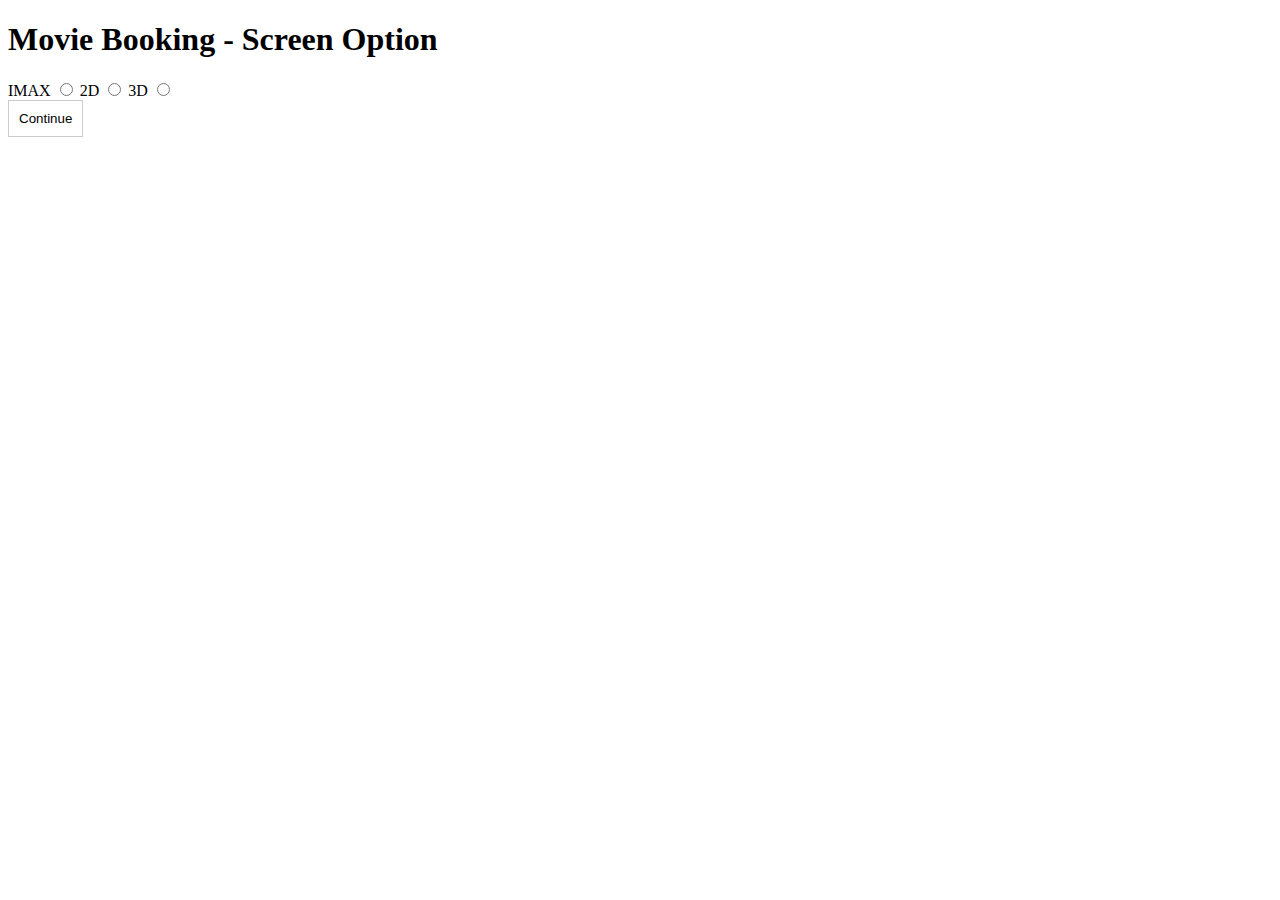
<file: booking.html>
<!DOCTYPE html>
<html>
<head>
  <title>Movie Booking - Screen Option</title>
  <link rel="stylesheet" href="style2.css">
</head>
<body>
  <h1>Movie Booking - Screen Option</h1>

  <div id="screen-options">
    <label for="screen-option-imax">IMAX</label>
    <input type="radio" name="screen_option" id="screen-option-imax" value="imax">

    <label for="screen-option-2d">2D</label>
    <input type="radio" name="screen_option" id="screen-option-2d" value="2d">

    <label for="screen-option-3d">3D</label>
    <input type="radio" name="screen_option" id="screen-option-3d" value="3d">
  </div>

  <button id="continue-button">Continue</button>

  <script src="script2.js"></script>
</body>
</html>
</file>
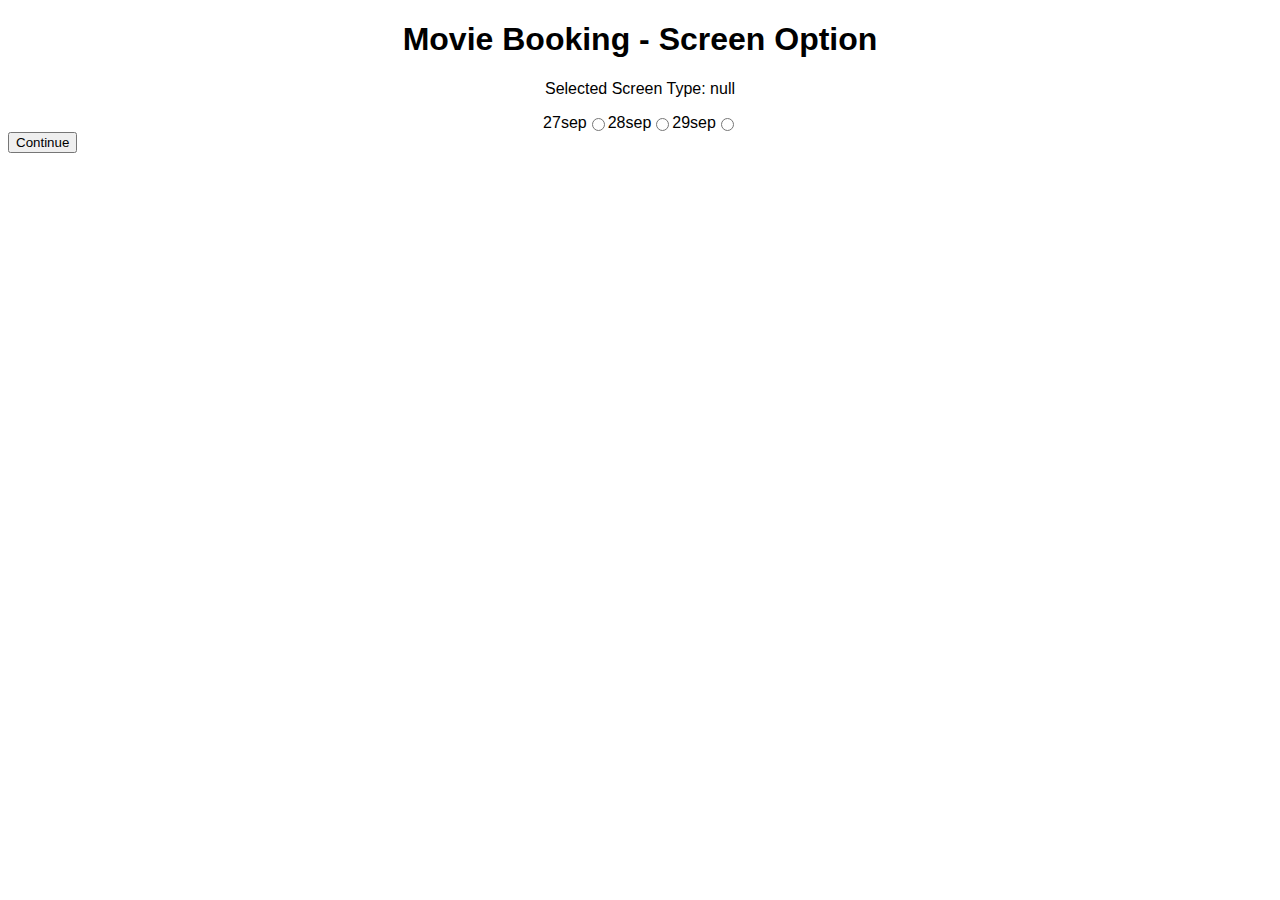
<file: date-time.html>
<!-- <!DOCTYPE html>
<html>
<head>
  <title>Movie Booking - Date</title>
  <link rel="stylesheet" href="style3.css">
</head>
<body>
  <h1>Movie Booking - Date</h1>

  <p id="selected-screen-type"></p>

  <div id="date-cards">
    
        <div class="card">
          <input type="radio" name="date" value="2023-09-24">
          <p>2023-09-24</p>
        </div>
      
        <div class="card">
          <input type="radio" name="date" value="2023-09-25">
          <p>2023-09-25</p>
        </div>
      
        <div class="card">
          <input type="radio" name="date" value="2023-09-26">
          <p>2023-09-26</p>
        </div>
      
        <div class="card">
          <input type="radio" name="date" value="2023-09-27">
          <p>2023-09-27</p>
        </div>
      
        <div class="card">
          <input type="radio" name="date" value="2023-09-28">
          <p>2023-09-28</p>
        </div>
      
        <div class="card">
          <input type="radio" name="date" value="2023-09-29">
          <p>2023-09-29</p>
        </div>
      
        <div class="card">
          <input type="radio" name="date" value="2023-09-30">
          <p>2023-09-30</p>
        </div>
     

      
  </div>

  
<button id="continue-button3">Continue</button>
 

  <script src="script3.js"></script>
</body>
</html> -->
<!DOCTYPE html>
<html>
<head>
  <title>Movie Booking - Screen Option</title>
  <link rel="stylesheet" href="style3.css">
</head>
<body>
  <h1>Movie Booking - Screen Option</h1>
  <p id="selected-screen-type"></p>

  <div id="date-cards">
    <label for="date-card-day1">27sep</label>
    <input type="radio" name="date_option" id="date-card-day1" value="27">

    <label for="date-card-day2">28sep</label>
    <input type="radio" name="date_option" id="date-card-day2" value="28">

    <label for="date-card-day3">29sep</label>
    <input type="radio" name="date_option" id="date-card-day3" value="29">

    
  </div>

  <button id="continue-button3">Continue</button>

  <script src="script3.js"></script>
</body>
</html>
</file>
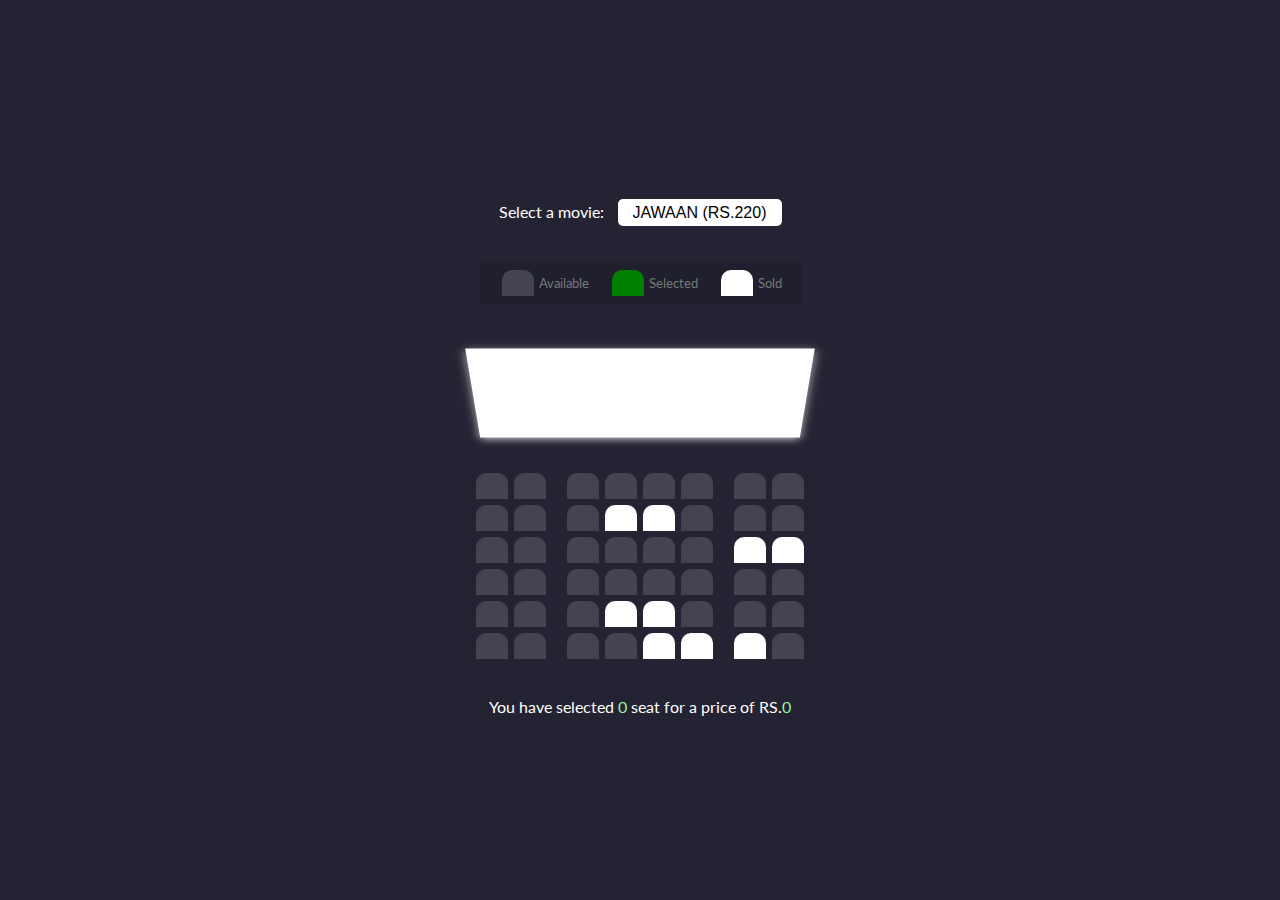
<file: seat.html>
<!DOCTYPE html>
<html lang="en">
  <head>
    <meta charset="UTF-8" />
    <meta http-equiv="X-UA-Compatible" content="IE=edge" />
    <meta name="viewport" content="width=device-width, initial-scale=1.0" />
    <link rel="stylesheet" href="style5.css" />
    <title>Movie Seat Booking</title>
  </head>
  <body>
    <div class="movie-container">
      <label> Select a movie:</label>
      <select id="movie">
        <option value="220">JAWAAN (RS.220)</option>
     
      </select>
    </div>

    <ul class="showcase">
      <li>
        <div class="seat"></div>
        <small>Available</small>
      </li>
      <li>
        <div class="seat selected"></div>
        <small>Selected</small>
      </li>
      <li>
        <div class="seat sold"></div>
        <small>Sold</small>
      </li>
    </ul>
    <div class="container">
      <div class="screen"></div>

      <div class="row">
        <div class="seat"></div>
        <div class="seat"></div>
        <div class="seat"></div>
        <div class="seat"></div>
        <div class="seat"></div>
        <div class="seat"></div>
        <div class="seat"></div>
        <div class="seat"></div>
      </div>

      <div class="row">
        <div class="seat"></div>
        <div class="seat"></div>
        <div class="seat"></div>
        <div class="seat sold"></div>
        <div class="seat sold"></div>
        <div class="seat"></div>
        <div class="seat"></div>
        <div class="seat"></div>
      </div>
      <div class="row">
        <div class="seat"></div>
        <div class="seat"></div>
        <div class="seat"></div>
        <div class="seat"></div>
        <div class="seat"></div>
        <div class="seat"></div>
        <div class="seat sold"></div>
        <div class="seat sold"></div>
      </div>
      <div class="row">
        <div class="seat"></div>
        <div class="seat"></div>
        <div class="seat"></div>
        <div class="seat"></div>
        <div class="seat"></div>
        <div class="seat"></div>
        <div class="seat"></div>
        <div class="seat"></div>
      </div>
      <div class="row">
        <div class="seat"></div>
        <div class="seat"></div>
        <div class="seat"></div>
        <div class="seat sold"></div>
        <div class="seat sold"></div>
        <div class="seat"></div>
        <div class="seat"></div>
        <div class="seat"></div>
      </div>
      <div class="row">
        <div class="seat"></div>
        <div class="seat"></div>
        <div class="seat"></div>
        <div class="seat"></div>
        <div class="seat sold"></div>
        <div class="seat sold"></div>
        <div class="seat sold"></div>
        <div class="seat"></div>
      </div>
    </div>

    <p class="text">
      You have selected <span id="count">0</span> seat for a price of RS.<span
        id="total"
        >0</span
      >
    </p>
    <script src="script5.js"></script>
  </body>
</html>
</file>
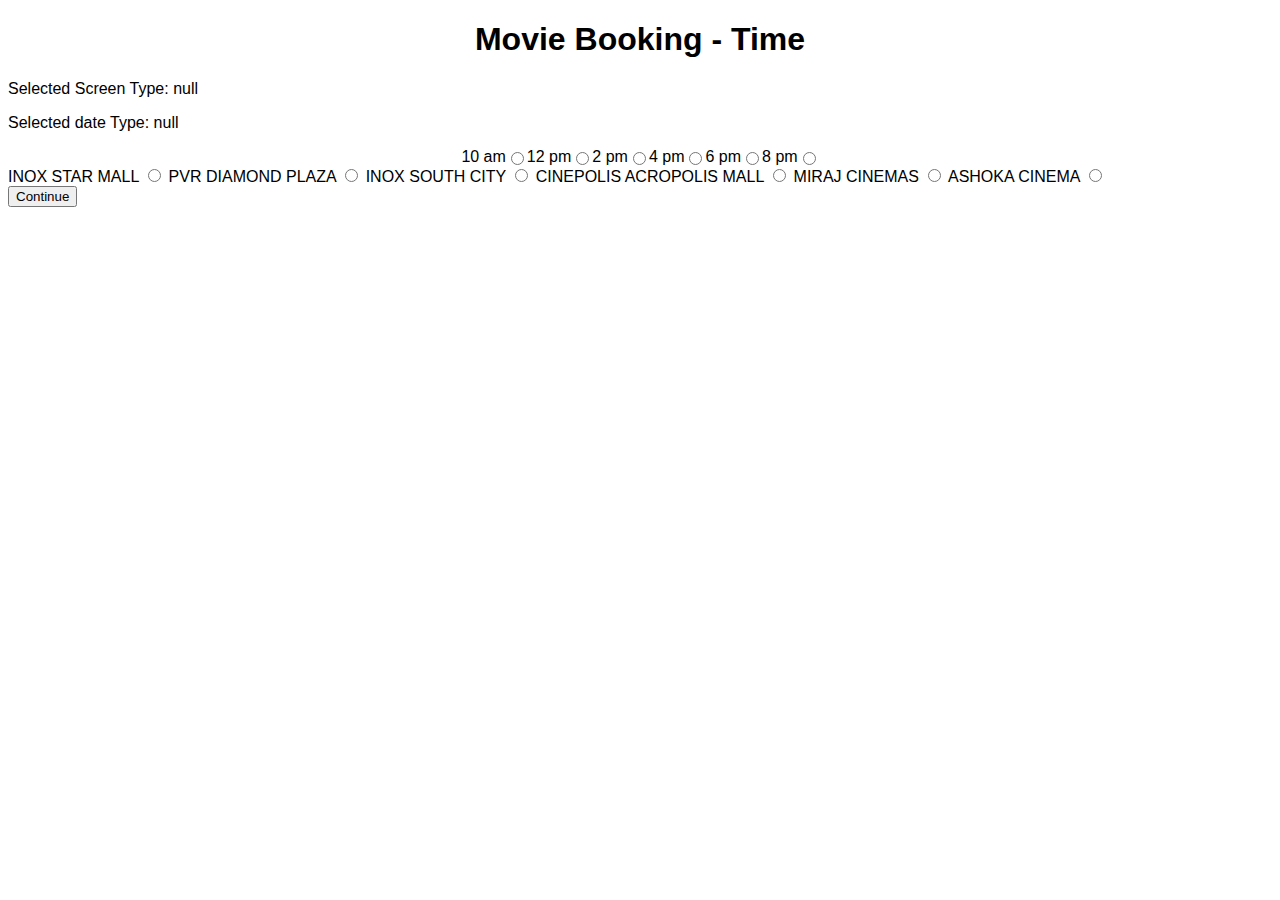
<file: time.html>
<!DOCTYPE html>
<html>
<head>
  <title>Movie Booking - Time</title>
  <link rel="stylesheet" href="style4.css">
</head>
<body>
  <h1>Movie Booking - Time</h1>
  <p id="selected-screen-type"></p>
  <p id="selected-date-type"></p>
<!-- 
  <div id="time-cards">
    
  </div>

  <div id="location-cards">
    
  </div>

  <div id="continue-button-div4">
    <button id="continue-button4">Continue</button>
  </div> -->
  <div id="time-cards">
    <label for="time-card-day1">10 am</label>
    <input type="radio" name="time_option" id="time-card-day1" value="10 am">

    <label for="time-card-day2">12 pm</label>
    <input type="radio" name="time_option" id="time-card-day2" value="12 pm">

    <label for="time-card-day3">2 pm</label>
    <input type="radio" name="time_option" id="time-card-day3" value="2 pm">
    
    <label for="time-card-day4">4 pm</label>
    <input type="radio" name="time_option" id="time-card-day4" value="4 pm">

    <label for="time-card-day5">6 pm</label>
    <input type="radio" name="time_option" id="time-card-day5" value="6 pm">

    <label for="time-card-day6">8 pm</label>
    <input type="radio" name="time_option" id="time-card-day6" value="8 pm">

    
  </div>
  <div id="loc-cards">
    <label for="loc-card-day1">INOX STAR MALL</label>
    <input type="radio" name="loc_option" id="loc-card-day1" value="INOX STAR MALL">

    <label for="loc-card-day2">PVR DIAMOND PLAZA</label>
    <input type="radio" name="loc_option" id="loc-card-day2" value="PVR DIAMOND PLAZA">

    <label for="loc-card-day3">INOX SOUTH CITY</label>
    <input type="radio" name="loc_option" id="loc-card-day3" value="INOX SOUTH CITY">
    
    <label for="loc-card-day4">CINEPOLIS ACROPOLIS MALL</label>
    <input type="radio" name="loc_option" id="loc-card-day4" value="CINEPOLIS ACROPOLIS MALL">

    <label for="loc-card-day5">MIRAJ CINEMAS</label>
    <input type="radio" name="loc_option" id="loc-card-day5" value="MIRAJ CINEMAS">

    <label for="loc-card-day6">ASHOKA CINEMA</label>
    <input type="radio" name="loc_option" id="loc-card-day6" value="ASHOKA CINEMA">

    
  </div>
  <button id="continue-button4">Continue</button>

  <script src="script4.js"></script>
</body>
</html>
</file>
<file: style2.css>
#continue-button {
    background-color: #fff;
    border: 1px solid #ccc;
    padding: 10px;
    margin-bottom: 10px;
  }
</file>
<file: style3.css>
/* style.css */
body {
    font-family: sans-serif;
  }
  
  h1 {
    text-align: center;
  }
  
  #selected-screen-type {
    text-align: center;
  }
  
  #date-cards {
    display: flex;
    flex-wrap: wrap;
    justify-content: center;
  }
  
  .card {
    width: 200px;
    margin: 10px;
    padding: 10px;
    border: 1px solid #ccc;
    cursor: pointer;
  }
  
  .card.selected {
    background-color: #ccc;
  }
  
  #continue-button {
    background-color: #fff;
    border: 1px solid #ccc;
    padding: 10px;
  }
</file>
<file: style5.css>
@import url("https://fonts.googleapis.com/css?family=Lato&display=swap");

* {
  box-sizing: border-box;
}

body {
  background-color: #242333;
  color: #fff;
  display: flex;
  flex-direction: column;
  align-items: center;
  justify-content: center;
  height: 100vh;
  font-family: "Lato", sans-serif;
  margin: 0;
}

.movie-container {
  margin: 20px 0;
}

.movie-container select {
  background-color: #fff;
  border: 0;
  border-radius: 5px;
  font-size: 16px;
  margin-left: 10px;
  padding: 5px 15px 5px 15px;
  -moz-appearance: none;
  -webkit-appearance: none;
  appearance: none;
}

.container {
  perspective: 1000px;
  margin-bottom: 30px;
}

.seat {
  background-color: #444451;
  height: 26px;
  width: 32px;
  margin: 3px;
  font-size: 50px;
  border-top-left-radius: 10px;
  border-top-right-radius: 10px;
}

.seat.selected {
  background-color: green;
}

.seat.sold {
  background-color: #fff;
}

.seat:nth-of-type(2) {
  margin-right: 18px;
}

.seat:nth-last-of-type(2) {
  margin-left: 18px;
}

.seat:not(.sold):hover {
  cursor: pointer;
  transform: scale(1.2);
}

.showcase .seat:not(.sold):hover {
  cursor: default;
  transform: scale(1);
}

.showcase {
  background: rgba(0, 0, 0, 0.1);
  padding: 5px 10px;
  border-radius: 5px;
  color: #777;
  list-style-type: none;
  display: flex;
  justify-content: space-between;
}

.showcase li {
  display: flex;
  align-items: center;
  justify-content: center;
  margin: 0 10px;
}
.showcase li small {
  margin-left: 2px;
}

.row {
  display: flex;
}

.screen {
  background-color: #fff;
  height: 120px;
  width: 100%;
  margin: 15px 0;
  transform: rotateX(-48deg);
  box-shadow: 0 3px 10px rgba(255, 255, 255, 0.7);
}

p.text{
    margin: 5px 0;
}

p.text span{
    color: rgb(158, 248, 158);
}
</file>
<file: style4.css>
/* style.css */
body {
    font-family: sans-serif;
  }
  
  h1 {
    text-align: center;
  }
  
  #time-cards,
  #location-cards {
    display: flex;
    flex-wrap: wrap;
    justify-content: center;
  }
  
  .card {
    width: 200px;
    margin: 10px;
    padding: 10px;
    border: 1px solid #ccc;
    cursor: pointer;
  }
  
  .card input {
    margin-right: 10px;
  }
  
  #continue-button {
    background-color: #fff;
    border: 1px solid #ccc;
    padding: 10px;
  }
</file>
